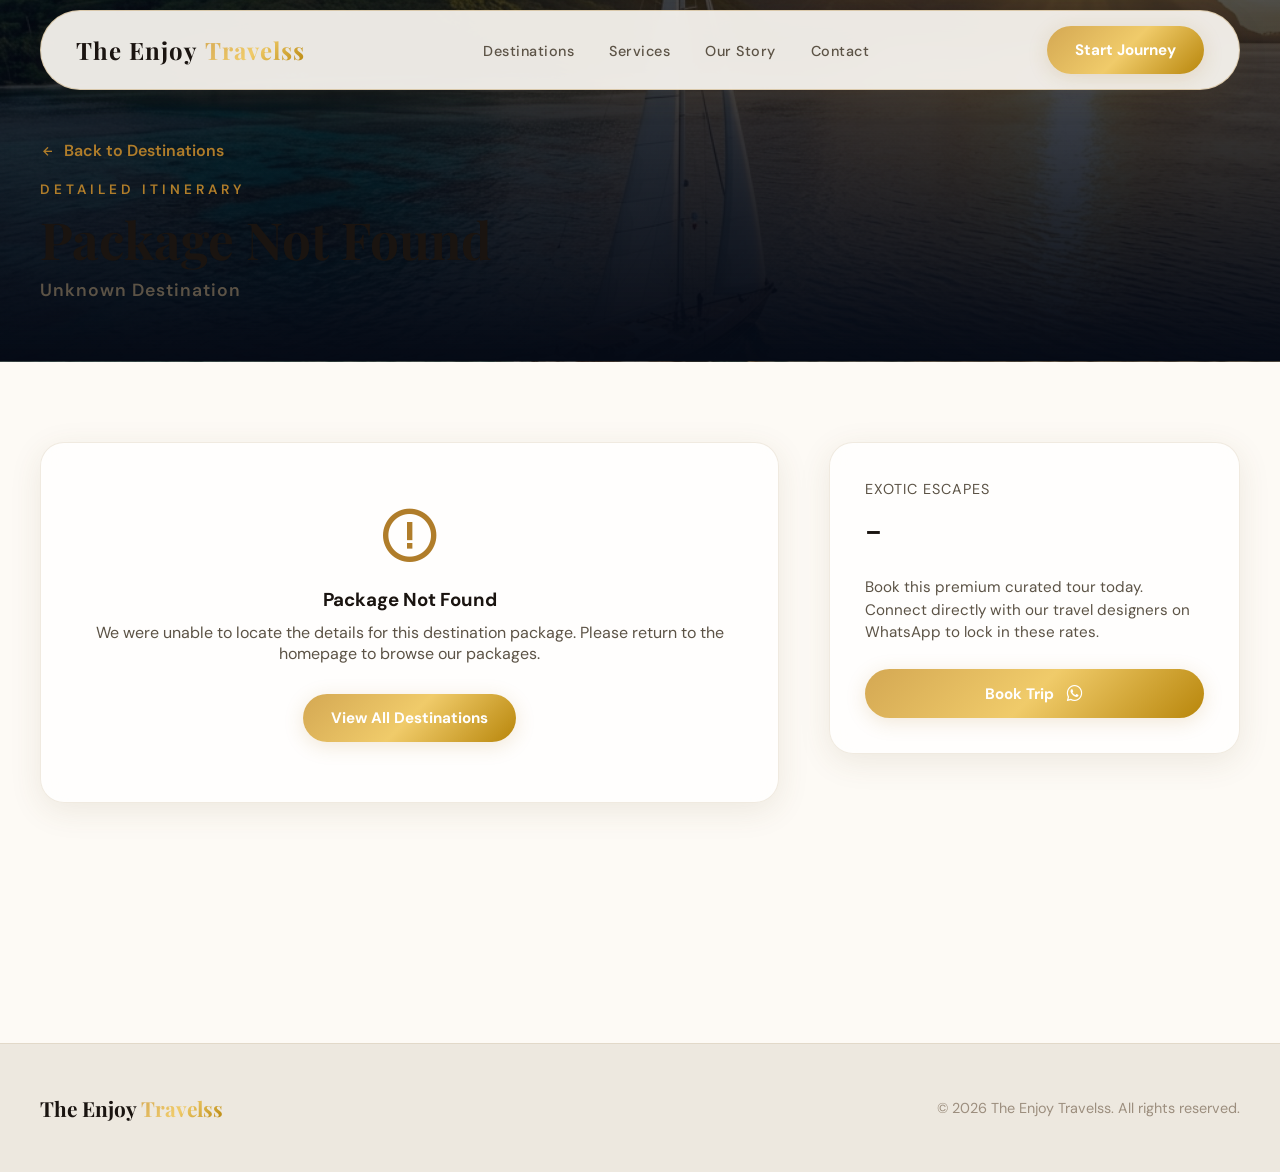
<file: itinerary.html>
<!DOCTYPE html>
<html lang="en">
<head>
  <meta charset="UTF-8">
  <meta name="viewport" content="width=device-width, initial-scale=1.0">
  <title>The Enjoy Travelss | Destination Itinerary</title>
  <meta name="description" content="Detailed itinerary for your upcoming holiday packages with The Enjoy Travelss.">
  
  <!-- Stylesheets -->
  <link rel="stylesheet" href="style.css">
  
  <!-- Icons -->
  <link href="https://unpkg.com/boxicons@2.1.4/css/boxicons.min.css" rel="stylesheet">
  
  <style>
    body {
      background-color: var(--bg-primary);
    }
    
    #itinerary-hero {
      padding: 140px 0 60px 0;
      background: linear-gradient(to bottom, rgba(5,10,21,0.7) 0%, rgba(5,10,21,1) 100%), 
                  url('assets/luxury_travel_hero.png') center/cover no-repeat;
      border-bottom: 1px solid var(--border-color);
    }
    
    #itinerary-content-section {
      padding: 80px 0 120px 0;
    }
  </style>
</head>
<body>

  <!-- Floating Navbar -->
  <header id="navbar" class="scrolled">
    <div class="nav-container">
      <a href="index.html" class="logo">
        The Enjoy <span>Travelss</span>
      </a>
      <ul class="nav-links">
        <li><a href="index.html#destinations">Destinations</a></li>
        <li><a href="index.html#services">Services</a></li>
        <li><a href="index.html#story">Our Story</a></li>
        <li><a href="index.html#contact">Contact</a></li>
      </ul>
      <div class="nav-cta">
        <a href="index.html#contact" class="btn-gold">Start Journey</a>
      </div>
    </div>
  </header>

  <!-- Hero Section -->
  <section id="itinerary-hero">
    <div class="container">
      <a href="index.html#destinations" class="itinerary-back-btn"><i class="bx bx-left-arrow-alt"></i> Back to Destinations</a>
      <span class="eyebrow">Detailed Itinerary</span>
      <h1 class="section-title" id="dest-title" style="margin-bottom: 10px;">Loading...</h1>
      <p id="dest-price-subtitle" class="eyebrow" style="color: var(--text-muted); text-transform: none; letter-spacing: 1px; font-size: 1.1rem; margin-bottom: 0;"></p>
    </div>
  </section>

  <!-- Main Content Layout -->
  <section id="itinerary-content-section">
    <div class="container itinerary-container">
      
      <!-- Itinerary Content Column -->
      <div class="itinerary-main">
        <div id="content-area">
          <!-- Spinner while loading -->
          <div style="display: flex; justify-content: center; padding: 50px 0;">
            <i class="bx bx-loader-alt bx-spin" style="font-size: 2.5rem; color: var(--accent-gold);"></i>
          </div>
        </div>
      </div>
      
      <!-- Itinerary Sticky Sidebar Ticket -->
      <div class="itinerary-sidebar">
        <div class="sidebar-box">
          <span class="sidebar-price-label">Exotic Escapes</span>
          <div class="sidebar-price-value" id="dest-price-sidebar">-</div>
          
          <p style="color: var(--text-muted); font-size: 0.95rem; line-height: 1.5; margin-bottom: 25px;">
            Book this premium curated tour today. Connect directly with our travel designers on WhatsApp to lock in these rates.
          </p>
          
          <a id="book-whatsapp-btn" href="https://wa.me/919722283135" target="_blank" class="btn-gold" style="width: 100%; justify-content: center;">
            Book Trip <i class="bx bxl-whatsapp" style="font-size: 1.3rem;"></i>
          </a>
        </div>
      </div>
      
    </div>
  </section>

  <!-- Footer -->
  <footer>
    <div class="container footer-content">
      <div class="footer-logo">
        The Enjoy <span>Travelss</span>
      </div>
      <div class="footer-copy">
        &copy; 2026 The Enjoy Travelss. All rights reserved.
      </div>
    </div>
  </footer>

  <!-- Scripts -->
  <script>
    const destinations = {
      'dubai': { title: 'Dubai', price: 'From ₹27,999', type: 'pdf', file: 'assets/pdfs/dubai.pdf', pages: 9 },
      'vietnam': { title: 'Vietnam (6D/5N)', price: 'From ₹124,999', type: 'pdf', file: 'assets/pdfs/vietnam.pdf', pages: 6 },
      'bali': { 
        title: 'Bali Adventure', 
        price: 'From ₹35,000', 
        type: 'text',
        content: `
          <div class="text-itinerary-card">
            <h3 class="day-title" style="font-size: 1.8rem; border-bottom: 1px solid var(--border-color); padding-bottom: 15px; margin-bottom: 25px;">Trip Overview</h3>
            <p style="margin-bottom: 10px;"><strong>Duration:</strong> 6 Nights / 7 Days</p>
            <p style="margin-bottom: 25px;"><strong>Package:</strong> Ultimate Bali & Nusa Penida Adventure</p>
            
            <h3 class="day-title" style="font-size: 1.5rem; margin-top: 30px; margin-bottom: 20px; color: var(--accent-gold);">Day-wise Itinerary</h3>
            
            <div class="itinerary-day-item">
              <h4 class="day-title">Day 1: Arrival in Bali</h4>
              <p class="day-desc">Arrival in Bali (Denpasar). Meet our private representative and transfer to your luxury resort. Enjoy the rest of the day at your leisure, exploring the surrounding beaches or relaxing by the pool.</p>
            </div>

            <div class="itinerary-day-item">
              <h4 class="day-title">Day 2: Benoa Water Sports & Uluwatu Sunset</h4>
              <p class="day-desc">Experience thrilling water activities at Tanjung Benoa (Banana Boat ride, Parasailing, and Jet Ski included). In the afternoon, visit the dramatic Uluwatu Cliff Temple and witness the iconic Kecak and Fire Dance against a gorgeous ocean sunset.</p>
            </div>

            <div class="itinerary-day-item">
              <h4 class="day-title">Day 3: Sacred Temples & Git Git Waterfall</h4>
              <p class="day-desc">Visit the beautiful Ulun Danu Beratan Temple, floating majestically on Lake Beratan. Hike down to the breathtaking Git Git Waterfall. End the day at the famous Tanah Lot Temple to capture a spectacular sunset landscape.</p>
            </div>

            <div class="itinerary-day-item">
              <h4 class="day-title">Day 4: West Nusa Penida Island Tour</h4>
              <p class="day-desc">Take a scenic speedboat ride to West Nusa Penida. Visit the world-famous Kelingking T-Rex Beach, Angel’s Billabong, and Broken Beach. Swim and snorkel at Toyapakeh reef with colorful marine life.</p>
            </div>

            <div class="itinerary-day-item">
              <h4 class="day-title">Day 5: Ubud Highlands & Kintamani Volcano</h4>
              <p class="day-desc">Check out and transfer to Ubud. Tour the scenic Kintamani Highlands for panoramas of Mount and Lake Batur. Experience the famous Bali Swing over the lush valleys, stroll through Tegalalang Rice Terraces, and browse Ubud Art Market.</p>
            </div>

            <div class="itinerary-day-item">
              <h4 class="day-title">Day 6: Day of Leisure in Ubud</h4>
              <p class="day-desc">A full day dedicated to relaxation. Explore Ubud's organic cafés, visit local art galleries, or book a premium Balinese spa treatment.</p>
            </div>

            <div class="itinerary-day-item">
              <h4 class="day-title">Day 7: Departure from Bali</h4>
              <p class="day-desc">Savor your final Balinese breakfast. Check out and take a private transfer to Denpasar International Airport for your departure flight.</p>
            </div>

            <h3 class="day-title" style="font-size: 1.4rem; margin-top: 40px; margin-bottom: 15px; color: var(--accent-gold);">✅ Inclusions</h3>
            <ul style="list-style: none; margin-bottom: 30px; padding-left: 5px;">
              <li style="margin-bottom: 10px;"><i class="bx bx-check" style="color: var(--accent-emerald); font-size: 1.2rem; margin-right: 8px; vertical-align: middle;"></i> Private air-conditioned vehicle for all transfers</li>
              <li style="margin-bottom: 10px;"><i class="bx bx-check" style="color: var(--accent-emerald); font-size: 1.2rem; margin-right: 8px; vertical-align: middle;"></i> English-speaking guide/driver</li>
              <li style="margin-bottom: 10px;"><i class="bx bx-check" style="color: var(--accent-emerald); font-size: 1.2rem; margin-right: 8px; vertical-align: middle;"></i> Daily gourmet breakfast and mineral water</li>
              <li style="margin-bottom: 10px;"><i class="bx bx-check" style="color: var(--accent-emerald); font-size: 1.2rem; margin-right: 8px; vertical-align: middle;"></i> Entry tickets & flower welcome garland</li>
            </ul>

            <h3 class="day-title" style="font-size: 1.4rem; margin-top: 20px; margin-bottom: 15px; color: var(--accent-gold);">❌ Exclusions</h3>
            <ul style="list-style: none; padding-left: 5px;">
              <li style="margin-bottom: 10px;"><i class="bx bx-x" style="color: #ef4444; font-size: 1.2rem; margin-right: 8px; vertical-align: middle;"></i> Bali Tourism Levy (IDR 150k per traveler)</li>
              <li style="margin-bottom: 10px;"><i class="bx bx-x" style="color: #ef4444; font-size: 1.2rem; margin-right: 8px; vertical-align: middle;"></i> Visa on Arrival ($35 USD) & Indian TCS (5%)</li>
              <li style="margin-bottom: 10px;"><i class="bx bx-x" style="color: #ef4444; font-size: 1.2rem; margin-right: 8px; vertical-align: middle;"></i> Personal travel insurance and driver tips</li>
            </ul>
          </div>
        `
      },
      'thailand': { title: 'Thailand', price: 'From ₹32,110', type: 'pdf', file: 'assets/pdfs/thailand.pdf', pages: 9 },
      'phuket-krabi': { title: 'Phuket - Krabi (7D/6N)', price: 'From ₹46,503', type: 'pdf', file: 'assets/pdfs/thailand.pdf', pages: 9, imageKey: 'thailand' },
      'kashmir': { title: 'Kashmir', price: 'From ₹16,999', type: 'pdf', file: 'assets/pdfs/kashmir.pdf', pages: 10 },
      'shimla_manali': { title: 'Shimla & Manali', price: 'From ₹11,899', type: 'pdf', file: 'assets/pdfs/shimla_manali.pdf', pages: 11 },
      'goa': { title: 'Goa', price: 'From ₹14,808', type: 'pdf', file: 'assets/pdfs/goa.pdf', pages: 23 },
      'rajasthan': { title: 'Rajasthan', price: 'From ₹5,000', type: 'pdf', file: 'assets/pdfs/rajasthan.pdf', pages: 7 },
      'kedarnath': { 
        title: 'Kedarnath Tour', 
        price: 'From ₹11,499', 
        type: 'text',
        content: `
          <div class="text-itinerary-card">
            <h3 class="day-title" style="font-size: 1.8rem; border-bottom: 1px solid var(--border-color); padding-bottom: 15px; margin-bottom: 25px;">Trip Overview</h3>
            <p style="margin-bottom: 10px;"><strong>Duration:</strong> 6 Days / 5 Nights (From Haridwar)</p>
            <p style="margin-bottom: 25px;"><strong>Package:</strong> Kedarnath: The Call of Mahadev</p>
            
            <h3 class="day-title" style="font-size: 1.5rem; margin-top: 30px; margin-bottom: 20px; color: var(--accent-gold);">Day-wise Itinerary</h3>
            
            <div class="itinerary-day-item">
              <h4 class="day-title">Day 1: Hometown to Haridwar</h4>
              <p class="day-desc">Board your comfortable train or bus from your hometown. Rest overnight as we head towards the holy land of Haridwar.</p>
            </div>

            <div class="itinerary-day-item">
              <h4 class="day-title">Day 2: Haridwar Arrival & Ganga Aarti</h4>
              <p class="day-desc">Check in to your hotel on arrival in Haridwar. Spend the afternoon at leisure. In the evening, attend the legendary, soul-stirring Ganga Aarti at Har Ki Pauri ghats.</p>
            </div>

            <div class="itinerary-day-item">
              <h4 class="day-title">Day 3: Haridwar to Guptkashi</h4>
              <p class="day-desc">Embark on a scenic drive to Guptkashi. Marvel at the confluence of rivers at Devprayag and Rudraprayag, and pay respects at the ancient Dhari Devi Temple along the Alaknanda river.</p>
            </div>

            <div class="itinerary-day-item">
              <h4 class="day-title">Day 4: The Sacred Kedarnath Trek (16 km)</h4>
              <p class="day-desc">Drive to Sonprayag/Gaurikund early. Start the sacred 16 km uphill trek to Kedarnath. Feel the spiritual energy as you reach the temple. Attend the evening Aarti, surrounded by snow-clad peaks. Night stay in Kedarnath.</p>
            </div>

            <div class="itinerary-day-item">
              <h4 class="day-title">Day 5: Darshan & Return Trek to Guptkashi</h4>
              <p class="day-desc">Attend the early morning Abhishek. Visit the Adi Shankaracharya Samadhi and the Bhairavnath Temple. Start the descent back to Gaurikund, then take a private transfer back to your hotel in Guptkashi.</p>
            </div>

            <div class="itinerary-day-item">
              <h4 class="day-title">Day 6: Rishikesh Sightseeing & Return</h4>
              <p class="day-desc">Drive to Rishikesh. Walk across Ram Jhula and Lakshman Jhula, visit Triveni Ghat, and experience the local spiritual culture. Return to Haridwar for departure.</p>
            </div>

            <div class="itinerary-day-item">
              <h4 class="day-title">Day 7: Check-out & Departure</h4>
              <p class="day-desc">Check out of the hotel and begin your return journey home with unforgettable spiritual memories of Mahadev.</p>
            </div>

            <h3 class="day-title" style="font-size: 1.4rem; margin-top: 40px; margin-bottom: 15px; color: var(--accent-gold);">✅ Inclusions</h3>
            <ul style="list-style: none; margin-bottom: 30px; padding-left: 5px;">
              <li style="margin-bottom: 10px;"><i class="bx bx-check" style="color: var(--accent-emerald); font-size: 1.2rem; margin-right: 8px; vertical-align: middle;"></i> 4 Vegetarian Breakfasts & 3 Dinners</li>
              <li style="margin-bottom: 10px;"><i class="bx bx-check" style="color: var(--accent-emerald); font-size: 1.2rem; margin-right: 8px; vertical-align: middle;"></i> Deluxe sharing rooms (Guptkashi/Haridwar) & Dormitory (Kedarnath)</li>
              <li style="margin-bottom: 10px;"><i class="bx bx-check" style="color: var(--accent-emerald); font-size: 1.2rem; margin-right: 8px; vertical-align: middle;"></i> All transport, local permits, and registration fees</li>
            </ul>

            <h3 class="day-title" style="font-size: 1.4rem; margin-top: 20px; margin-bottom: 15px; color: var(--accent-gold);">❌ Exclusions</h3>
            <ul style="list-style: none; padding-left: 5px;">
              <li style="margin-bottom: 10px;"><i class="bx bx-x" style="color: #ef4444; font-size: 1.2rem; margin-right: 8px; vertical-align: middle;"></i> Rail/Airfare, personal meals (lunch)</li>
              <li style="margin-bottom: 10px;"><i class="bx bx-x" style="color: #ef4444; font-size: 1.2rem; margin-right: 8px; vertical-align: middle;"></i> Pony, palki, or helicopter booking charges</li>
              <li style="margin-bottom: 10px;"><i class="bx bx-x" style="color: #ef4444; font-size: 1.2rem; margin-right: 8px; vertical-align: middle;"></i> Personal expenses and porter fees</li>
            </ul>
          </div>
        `
      },
      'spiti': { 
        title: 'Spiti Valley Expedition', 
        price: 'From ₹20,500', 
        type: 'text',
        content: `
          <div class="text-itinerary-card">
            <h3 class="day-title" style="font-size: 1.8rem; border-bottom: 1px solid var(--border-color); padding-bottom: 15px; margin-bottom: 25px;">Trip Overview</h3>
            <p style="margin-bottom: 10px;"><strong>Duration:</strong> 9 Nights / 10 Days</p>
            <p style="margin-bottom: 25px;"><strong>Package:</strong> Spiti Valley Winter/Summer Adventure</p>
            
            <h3 class="day-title" style="font-size: 1.5rem; margin-top: 30px; margin-bottom: 20px; color: var(--accent-gold);">Day-wise Itinerary</h3>
            
            <div class="itinerary-day-item">
              <h4 class="day-title">Day 0 & 1: Departure to Delhi & Drive to Shimla</h4>
              <p class="day-desc">Travel to Delhi. Assemble at the departure point for your overnight transport to Shimla. Arrive in Shimla next morning. Enjoy walking through Mall Road in the evening.</p>
            </div>

            <div class="itinerary-day-item">
              <h4 class="day-title">Day 2: Shimla to Sangla Valley</h4>
              <p class="day-desc">Travel via Narkanda, Rampur, and Sarahan. Enter the majestic Kinnaur region and drive alongside the Baspa river to reach Sangla.</p>
            </div>

            <div class="itinerary-day-item">
              <h4 class="day-title">Day 3: Chitkul Exploration & Kalpa</h4>
              <p class="day-desc">Drive to Chitkul, the last inhabited village on the Indo-Tibetan border. Spend time exploring the scenic village and riverbanks. Later, drive to Kalpa to witness breathtaking views of the Kinnaur Kailash range.</p>
            </div>

            <div class="itinerary-day-item">
              <h4 class="day-title">Day 4: Kalpa to Tabo Village</h4>
              <p class="day-desc">Travel alongside the Sutlej river. Stop at Khab, the confluence point of Satluj and Spiti rivers. Visit the beautiful high-altitude Nako Village and reach Tabo by evening.</p>
            </div>

            <div class="itinerary-day-item">
              <h4 class="day-title">Day 5: Tabo Monastery to Kaza</h4>
              <p class="day-desc">Tour the ancient Tabo Monastery. Hike to the historic Dhankar Monastery perched on a cliff edge. Continue driving to Kaza, the administrative center of Spiti.</p>
            </div>

            <div class="itinerary-day-item">
              <h4 class="day-title">Day 6: Key Monastery & High-Altitude Villages</h4>
              <p class="day-desc">Visit the spectacular Key Monastery. Drive to Kibber, Langza (famous for fossils), Komic (one of the highest inhabited villages), and Hikkim to mail a postcard from the world's highest post office.</p>
            </div>

            <div class="itinerary-day-item">
              <h4 class="day-title">Day 7: Kaza to Chandratal Lake via Kunzum Pass</h4>
              <p class="day-desc">Cross the high-altitude Kunzum Pass (15,060 Ft.) to reach the crescent-shaped Chandratal Lake (Moon Lake). Spend the night camping under a star-lit sky.</p>
            </div>

            <div class="itinerary-day-item">
              <h4 class="day-title">Day 8: Chandratal to Manali via Atal Tunnel</h4>
              <p class="day-desc">Drive back through the rugged Spiti roads, crossing the scenic Rohtang region or Atal Tunnel to arrive at Manali. Enjoy a warm dinner at your hotel.</p>
            </div>

            <div class="itinerary-day-item">
              <h4 class="day-title">Day 9 & 10: Manali Sightseeing & Return to Delhi</h4>
              <p class="day-desc">Visit local sites in Manali like Hadimba Temple and Old Manali. Board the evening Volvo back to Delhi, arriving on Day 10.</p>
            </div>
          </div>
        `
      },
      'zanskar': { 
        title: 'Zanskar Valley Expedition', 
        price: 'From ₹22,799', 
        type: 'text',
        content: `
          <div class="text-itinerary-card">
            <h3 class="day-title" style="font-size: 1.8rem; border-bottom: 1px solid var(--border-color); padding-bottom: 15px; margin-bottom: 25px;">Trip Overview</h3>
            <p style="margin-bottom: 10px;"><strong>Duration:</strong> 6 Nights / 7 Days</p>
            <p style="margin-bottom: 25px;"><strong>Package:</strong> Zanskar Valley Adventure</p>
            
            <h3 class="day-title" style="font-size: 1.5rem; margin-top: 30px; margin-bottom: 20px; color: var(--accent-gold);">Day-wise Itinerary</h3>
            
            <div class="itinerary-day-item">
              <h4 class="day-title">Day 1: Arrival in Leh (Acclimatization)</h4>
              <p class="day-desc">Arrive in Leh. Check in to your hotel. Spend the entire day resting and drinking plenty of water to adapt to the thin high-altitude air.</p>
            </div>

            <div class="itinerary-day-item">
              <h4 class="day-title">Day 2: Leh to Lamayuru</h4>
              <p class="day-desc">Drive to Lamayuru. On the way, visit Magnetic Hill, Sangam (Indus & Zanskar river confluence), and view the unique crater-like Moonland topography.</p>
            </div>

            <div class="itinerary-day-item">
              <h4 class="day-title">Day 3: Lamayuru to Padum</h4>
              <p class="day-desc">Begin the journey deep into Zanskar. Cross the high Sirsir La and Singe La passes, descending into the heart of the valley to reach Padum.</p>
            </div>

            <div class="itinerary-day-item">
              <h4 class="day-title">Day 4: Padum Local Sightseeing</h4>
              <p class="day-desc">Explore the ancient Karsha Monastery, Stongdey Monastery, and the historical Zangla Fort. Learn about the rich Tibetan Buddhist heritage of Zanskar.</p>
            </div>

            <div class="itinerary-day-item">
              <h4 class="day-title">Day 5: Phugtal Monastery Trek</h4>
              <p class="day-desc">Drive to Purne. Start the trek to the famous Phugtal Monastery, built directly into the side of a massive limestone cliff cave. Return to Purne.</p>
            </div>

            <div class="itinerary-day-item">
              <h4 class="day-title">Day 6: Purne to Jispa via Shinku La</h4>
              <p class="day-desc">Cross the newly opened Shinku La Pass, enjoying the snow walls. Drive down to Jispa/Keylong in Himachal Pradesh.</p>
            </div>

            <div class="itinerary-day-item">
              <h4 class="day-title">Day 7: Jispa to Manali & Departure</h4>
              <p class="day-desc">Drive through the Atal Tunnel to Manali, where the tour concludes. Depart for your onward destination.</p>
            </div>
            
            <h3 class="day-title" style="font-size: 1.4rem; margin-top: 40px; margin-bottom: 15px; color: var(--accent-gold);">✅ Inclusions</h3>
            <ul style="list-style: none; padding-left: 5px;">
              <li style="margin-bottom: 10px;"><i class="bx bx-check" style="color: var(--accent-emerald); font-size: 1.2rem; margin-right: 8px; vertical-align: middle;"></i> SUV Transport (Innova or Xylo)</li>
              <li style="margin-bottom: 10px;"><i class="bx bx-check" style="color: var(--accent-emerald); font-size: 1.2rem; margin-right: 8px; vertical-align: middle;"></i> Daily Breakfast and Dinner</li>
              <li style="margin-bottom: 10px;"><i class="bx bx-check" style="color: var(--accent-emerald); font-size: 1.2rem; margin-right: 8px; vertical-align: middle;"></i> Inner Line Permits and emergency Oxygen cylinder</li>
            </ul>
          </div>
        `
      },
      'hampta': { 
        title: 'Hampta Pass Trek', 
        price: 'From ₹6,499', 
        type: 'text',
        content: `
          <div class="text-itinerary-card">
            <h3 class="day-title" style="font-size: 1.8rem; border-bottom: 1px solid var(--border-color); padding-bottom: 15px; margin-bottom: 25px;">Trip Overview</h3>
            <p style="margin-bottom: 10px;"><strong>Duration:</strong> 5 Days / 4 Nights</p>
            <p style="margin-bottom: 10px;"><strong>Max Altitude:</strong> 14,010 Ft. | <strong>Trek Distance:</strong> 26 km</p>
            <p style="margin-bottom: 25px;"><strong>Package:</strong> Hampta Pass Trek with Chandratal</p>
            
            <h3 class="day-title" style="font-size: 1.5rem; margin-top: 30px; margin-bottom: 20px; color: var(--accent-gold);">Day-wise Itinerary</h3>
            
            <div class="itinerary-day-item">
              <h4 class="day-title">Day 1: Drive Manali to Jobra, Trek to Chika</h4>
              <p class="day-desc">Drive to Jobra through pine forests. Start the easy 2-hour trek alongside the Rani Nallah stream to the lush green campsites of Chika.</p>
            </div>

            <div class="itinerary-day-item">
              <h4 class="day-title">Day 2: Chika to Balu ka Ghera</h4>
              <p class="day-desc">A 5-6 hour moderate trek. Follow the river through flower meadows, crossing streams, and climb up to the sandy flat ground of Balu ka Ghera campsite.</p>
            </div>

            <div class="itinerary-day-item">
              <h4 class="day-title">Day 3: Balu ka Ghera to Siagoru via Hampta Pass</h4>
              <p class="day-desc">The highlight of the trek (8-9 hours). Climb steeply to Hampta Pass (14,010 Ft.) for incredible views of the Himalayas. Descend into the dry Lahaul valley to the Siagoru campsite.</p>
            </div>

            <div class="itinerary-day-item">
              <h4 class="day-title">Day 4: Siagoru to Chatru, Drive to Chandratal Lake</h4>
              <p class="day-desc">Trek 4-5 hours down to Chatru road head. Take a private vehicle to the legendary Chandratal Lake (Moon Lake). Spend time capturing the crystal-clear waters before returning to camp at Chatru.</p>
            </div>

            <div class="itinerary-day-item">
              <h4 class="day-title">Day 5: Drive Chatru to Manali</h4>
              <p class="day-desc">Drive back to Manali via the spectacular engineering marvel, the Atal Tunnel, reaching Manali by afternoon where the trek concludes.</p>
            </div>

            <h3 class="day-title" style="font-size: 1.4rem; margin-top: 40px; margin-bottom: 15px; color: var(--accent-gold);">✅ Inclusions</h3>
            <ul style="list-style: none; padding-left: 5px;">
              <li style="margin-bottom: 10px;"><i class="bx bx-check" style="color: var(--accent-emerald); font-size: 1.2rem; margin-right: 8px; vertical-align: middle;"></i> High-altitude camping meals (Veg)</li>
              <li style="margin-bottom: 10px;"><i class="bx bx-check" style="color: var(--accent-emerald); font-size: 1.2rem; margin-right: 8px; vertical-align: middle;"></i> Quality tents, sleeping bags, and mattresses</li>
              <li style="margin-bottom: 10px;"><i class="bx bx-check" style="color: var(--accent-emerald); font-size: 1.2rem; margin-right: 8px; vertical-align: middle;"></i> Certified Trek Leader and support staff</li>
              <li style="margin-bottom: 10px;"><i class="bx bx-check" style="color: var(--accent-emerald); font-size: 1.2rem; margin-right: 8px; vertical-align: middle;"></i> Forest fees, permits, and mules for common camp luggage</li>
            </ul>
          </div>
        `
      }
    };

    const urlParams = new URLSearchParams(window.location.search);
    const destId = urlParams.get('dest');
    
    const contentArea = document.getElementById('content-area');
    const titleEl = document.getElementById('dest-title');
    const priceSubtitleEl = document.getElementById('dest-price-subtitle');
    const priceSidebarEl = document.getElementById('dest-price-sidebar');
    const bookBtn = document.getElementById('book-whatsapp-btn');

    if (destId && destinations[destId]) {
      const dest = destinations[destId];
      titleEl.innerHTML = dest.title;
      priceSubtitleEl.innerHTML = dest.price;
      priceSidebarEl.innerHTML = dest.price;
      
      const whatsappMsg = `Hello! I would like to book the ${encodeURIComponent(dest.title)} package with The Enjoy Travelss. Please share availability and details.`;
      bookBtn.href = `https://wa.me/919722283135?text=${whatsappMsg}`;
      
      if (dest.type === 'pdf') {
        let mobileImagesHtml = '';
        const imgKey = dest.imageKey || destId;
        
        if (dest.pages) {
          for (let i = 0; i < dest.pages; i++) {
            mobileImagesHtml += `<img class="pdf-page-img" src="assets/pdf-pages/${imgKey}_page_${i}.png" alt="${dest.title} Page ${i+1}" loading="lazy">`;
          }
        }
        
        contentArea.innerHTML = `
          <div class="pdf-viewer-container">
            <iframe src="${dest.file}#toolbar=0&navpanes=0&scrollbar=0&view=FitH" title="${dest.title} Itinerary"></iframe>
          </div>
          <div class="pdf-mobile-fallback">
            ${mobileImagesHtml}
            <div class="pdf-download-link" style="display: block; text-align: center; margin-top: 25px;">
              <a href="${dest.file}" class="btn-outline-gold" target="_blank"><i class="bx bxs-file-pdf"></i> View Original PDF Itinerary</a>
            </div>
          </div>
        `;
      } else if (dest.type === 'text') {
        contentArea.innerHTML = dest.content;
      }
    } else {
      titleEl.innerHTML = "Package Not Found";
      priceSubtitleEl.innerHTML = "Unknown Destination";
      priceSidebarEl.innerHTML = "-";
      contentArea.innerHTML = `
        <div class="text-itinerary-card" style="text-align: center; padding: 60px 20px;">
          <i class="bx bx-error-circle" style="font-size: 4rem; color: var(--accent-gold); margin-bottom: 20px;"></i>
          <h3 style="margin-bottom: 10px;">Package Not Found</h3>
          <p style="color: var(--text-muted); margin-bottom: 30px;">We were unable to locate the details for this destination package. Please return to the homepage to browse our packages.</p>
          <a href="index.html#destinations" class="btn-gold">View All Destinations</a>
        </div>
      `;
    }
  </script>
</body>
</html>
</file>
<file: style.css>
@import url('https://fonts.googleapis.com/css2?family=DM+Sans:wght@300;400;500;700&family=Playfair+Display:ital,wght@0,400..900;1,400..900&display=swap');

:root {
  /* ── Light Color System ─────────────────────────────────── */
  --bg-primary: #fdfaf5;            /* Warm ivory / cream */
  --bg-secondary: #f5f0e8;          /* Slightly deeper cream */
  --bg-card: rgba(255, 255, 255, 0.75);   /* Light glass card */
  --bg-card-hover: rgba(255, 255, 255, 0.95);
  --border-color: rgba(180, 155, 110, 0.2);
  --border-hover: rgba(180, 130, 50, 0.45);

  --text-main: #1a1410;             /* Deep warm charcoal */
  --text-muted: #5c5346;            /* Warm medium brown-gray */
  --text-subtle: #9c8e7e;           /* Soft tan */

  --accent-gold: #b07d2a;           /* Deeper warm gold — readable on light */
  --accent-gold-rgb: 176, 125, 42;
  --accent-emerald: #1a7a5e;        /* Deep emerald */
  --accent-emerald-rgb: 26, 122, 94;

  --gradient-gold: linear-gradient(135deg, #d4a853 0%, #f0cb6a 50%, #b8860b 100%);
  --gradient-bg: linear-gradient(180deg, #fdfaf5 0%, #f5f0e8 100%);
  --gradient-emerald: linear-gradient(135deg, #1a7a5e 0%, #0f5c45 100%);

  /* Shadows */
  --glow-gold: 0 4px 20px rgba(176, 125, 42, 0.18);
  --glow-emerald: 0 4px 20px rgba(26, 122, 94, 0.15);
  --shadow-card: 0 8px 32px rgba(100, 80, 40, 0.10);
  --shadow-card-hover: 0 16px 48px rgba(100, 80, 40, 0.18);

  /* Typography */
  --font-display: 'Playfair Display', serif;
  --font-body: 'DM Sans', sans-serif;

  /* Layout & Animation */
  --max-width: 1400px;
  --ease-luxury: cubic-bezier(0.16, 1, 0.3, 1);

  --radius-sm: 8px;
  --radius-md: 16px;
  --radius-lg: 24px;
  --radius-xl: 32px;
}

/* Reset & Base Styles */
* {
  margin: 0;
  padding: 0;
  box-sizing: border-box;
}

html {
  scroll-behavior: smooth;
  background-color: var(--bg-primary);
  color: var(--text-main);
  font-family: var(--font-body);
  -webkit-font-smoothing: antialiased;
}

body {
  overflow-x: hidden;
  background-color: var(--bg-primary);
}

body.loading {
  overflow: hidden;
}

a {
  color: inherit;
  text-decoration: none;
}

/* Scrollbar Style */
::-webkit-scrollbar {
  width: 8px;
  height: 8px;
}
::-webkit-scrollbar-track {
  background: var(--bg-secondary);
}
::-webkit-scrollbar-thumb {
  background: rgba(176, 125, 42, 0.3);
  border-radius: var(--radius-sm);
}
::-webkit-scrollbar-thumb:hover {
  background: var(--accent-gold);
}

/* Intro Loader */
#loader {
  position: fixed;
  top: 0;
  left: 0;
  width: 100%;
  height: 100%;
  background-color: var(--bg-primary);
  z-index: 9999;
  display: flex;
  flex-direction: column;
  justify-content: center;
  align-items: center;
  transition: transform 1.2s var(--ease-luxury), opacity 1.2s var(--ease-luxury);
}

#loader.slide-up {
  transform: translateY(-100%);
  opacity: 0;
  pointer-events: none;
}

.loader-content {
  text-align: center;
  position: relative;
}

.loader-logo {
  font-family: var(--font-display);
  font-size: 2.5rem;
  font-weight: 700;
  letter-spacing: 2px;
  color: var(--text-main);
  margin-bottom: 15px;
  background: var(--gradient-gold);
  -webkit-background-clip: text;
  -webkit-text-fill-color: transparent;
  animation: shimmer-gold 2.5s infinite linear;
}

.loader-bar {
  width: 120px;
  height: 2px;
  background: rgba(176, 125, 42, 0.12);
  margin: 0 auto;
  border-radius: 2px;
  overflow: hidden;
  position: relative;
}

.loader-progress {
  width: 40%;
  height: 100%;
  background: var(--gradient-gold);
  position: absolute;
  left: -40%;
  animation: load-slide 1.5s infinite var(--ease-luxury);
}

@keyframes load-slide {
  0% { left: -40%; }
  100% { left: 100%; }
}

@keyframes shimmer-gold {
  0% { filter: brightness(0.85); }
  50% { filter: brightness(1.15) drop-shadow(0 0 8px rgba(212, 168, 83, 0.4)); }
  100% { filter: brightness(0.85); }
}

/* Layout Utilities */
.container {
  max-width: var(--max-width);
  margin: 0 auto;
  padding: 0 40px;
}

section {
  padding: 120px 0;
  position: relative;
}

.eyebrow {
  font-size: 0.85rem;
  text-transform: uppercase;
  letter-spacing: 4px;
  color: var(--accent-gold);
  font-weight: 600;
  margin-bottom: 12px;
  display: block;
}

.section-title {
  font-family: var(--font-display);
  font-size: clamp(2.2rem, 4vw, 3.8rem);
  font-weight: 700;
  line-height: 1.15;
  color: var(--text-main);
  margin-bottom: 20px;
}

.section-desc {
  font-size: 1.1rem;
  color: var(--text-muted);
  max-width: 600px;
  line-height: 1.6;
  margin-bottom: 50px;
}

/* Gold Shimmer Button */
.btn-gold {
  display: inline-flex;
  align-items: center;
  gap: 10px;
  padding: 14px 28px;
  background: var(--gradient-gold);
  color: #fff;
  font-weight: 700;
  font-size: 0.95rem;
  border-radius: 50px;
  border: none;
  cursor: pointer;
  transition: transform 0.3s var(--ease-luxury), box-shadow 0.3s var(--ease-luxury), filter 0.3s;
  box-shadow: var(--glow-gold);
}

.btn-gold:hover {
  transform: translateY(-2px);
  box-shadow: 0 10px 30px rgba(176, 125, 42, 0.35);
  filter: brightness(1.05);
}

.btn-gold:active {
  transform: translateY(1px);
}

.btn-outline-gold {
  display: inline-flex;
  align-items: center;
  gap: 10px;
  padding: 13px 27px;
  background: transparent;
  color: var(--accent-gold);
  font-weight: 600;
  font-size: 0.95rem;
  border-radius: 50px;
  border: 1.5px solid var(--accent-gold);
  cursor: pointer;
  transition: all 0.3s var(--ease-luxury);
}

.btn-outline-gold:hover {
  background: var(--accent-gold);
  color: #fff;
  box-shadow: var(--glow-gold);
  transform: translateY(-2px);
}

/* Floating Navbar */
#navbar {
  position: fixed;
  top: 20px;
  left: 50%;
  transform: translateX(-50%);
  width: calc(100% - 80px);
  max-width: var(--max-width);
  z-index: 1000;
  background: rgba(253, 250, 245, 0.65);
  backdrop-filter: blur(16px);
  -webkit-backdrop-filter: blur(16px);
  border: 1px solid rgba(180, 155, 110, 0.25);
  border-radius: 50px;
  transition: all 0.5s var(--ease-luxury);
  box-shadow: 0 4px 20px rgba(100, 80, 40, 0.08);
}

#navbar.scrolled {
  top: 10px;
  background: rgba(253, 250, 245, 0.92);
  border-color: rgba(176, 125, 42, 0.3);
  box-shadow: 0 8px 30px rgba(100, 80, 40, 0.14);
}

.nav-container {
  display: flex;
  justify-content: space-between;
  align-items: center;
  padding: 15px 35px;
}

.logo {
  font-family: var(--font-display);
  font-size: 1.5rem;
  font-weight: 700;
  letter-spacing: 1px;
  color: var(--text-main);
  display: flex;
  align-items: center;
  gap: 8px;
}

.logo span {
  background: var(--gradient-gold);
  -webkit-background-clip: text;
  -webkit-text-fill-color: transparent;
}

.nav-links {
  display: flex;
  gap: 35px;
  list-style: none;
}

.nav-links a {
  font-size: 0.9rem;
  font-weight: 500;
  color: var(--text-muted);
  transition: color 0.3s;
  position: relative;
  letter-spacing: 0.5px;
}

.nav-links a::after {
  content: '';
  position: absolute;
  bottom: -4px;
  left: 0;
  width: 0;
  height: 1.5px;
  background: var(--gradient-gold);
  transition: width 0.3s var(--ease-luxury);
}

.nav-links a:hover {
  color: var(--accent-gold);
}

.nav-links a:hover::after {
  width: 100%;
}

.nav-cta {
  display: block;
}

/* Hamburger Menu */
.hamburger {
  display: none;
  flex-direction: column;
  justify-content: space-between;
  width: 24px;
  height: 18px;
  background: transparent;
  border: none;
  cursor: pointer;
  z-index: 1001;
}

.hamburger span {
  width: 100%;
  height: 2px;
  background-color: var(--text-main);
  border-radius: 2px;
  transition: all 0.3s var(--ease-luxury);
}

.hamburger.active span:nth-child(1) {
  transform: translateY(8px) rotate(45deg);
  background-color: var(--accent-gold);
}

.hamburger.active span:nth-child(2) {
  opacity: 0;
}

.hamburger.active span:nth-child(3) {
  transform: translateY(-8px) rotate(-45deg);
  background-color: var(--accent-gold);
}

/* Slide-in Mobile Menu */
.mobile-menu-overlay {
  position: fixed;
  top: 0;
  right: -100%;
  width: 100%;
  height: 100vh;
  background: rgba(253, 250, 245, 0.97);
  backdrop-filter: blur(20px);
  -webkit-backdrop-filter: blur(20px);
  z-index: 999;
  display: flex;
  flex-direction: column;
  justify-content: center;
  align-items: center;
  transition: right 0.6s var(--ease-luxury);
}

.mobile-menu-overlay.active {
  right: 0;
}

.mobile-nav-links {
  display: flex;
  flex-direction: column;
  gap: 30px;
  list-style: none;
  text-align: center;
  margin-bottom: 40px;
}

.mobile-nav-links a {
  font-family: var(--font-display);
  font-size: 2rem;
  font-weight: 600;
  color: var(--text-main);
  transition: color 0.3s;
}

.mobile-nav-links a:hover {
  color: var(--accent-gold);
}

/* ── Cinematic Hero Section ───────────────────────────────── */
#hero {
  height: 100vh;
  position: relative;
  display: flex;
  align-items: center;
  justify-content: center;
  overflow: hidden;
  background-color: var(--bg-secondary);
}

/* Floating Particle Canvas */
#particles-canvas {
  position: absolute;
  top: 0;
  left: 0;
  width: 100%;
  height: 100%;
  pointer-events: none;
  z-index: 2;
}

/* Background image */
.hero-bg-container {
  position: absolute;
  top: 0;
  left: 0;
  width: 100%;
  height: 100%;
  z-index: 1;
}

.hero-bg-image {
  width: 100%;
  height: 100%;
  object-fit: cover;
  opacity: 0.45;
  animation: ken-burns 25s infinite alternate var(--ease-luxury);
}

.hero-overlay {
  position: absolute;
  top: 0;
  left: 0;
  width: 100%;
  height: 100%;
  background: radial-gradient(circle at center, rgba(253,250,245,0.15) 0%, rgba(245,240,232,0.82) 100%);
  z-index: 2;
}

@keyframes ken-burns {
  0% { transform: scale(1) translate(0, 0); }
  100% { transform: scale(1.12) translate(-2%, -1%); }
}

.hero-content {
  position: relative;
  z-index: 3;
  text-align: center;
  max-width: 900px;
  padding: 0 20px;
  margin-top: 50px;
}

.hero-subtitle {
  font-size: 0.95rem;
  text-transform: uppercase;
  letter-spacing: 6px;
  color: var(--accent-gold);
  font-weight: 600;
  margin-bottom: 20px;
  display: block;
}

.hero-title {
  font-family: var(--font-display);
  font-size: clamp(2.5rem, 6vw, 5.5rem);
  font-weight: 700;
  line-height: 1.1;
  color: var(--text-main);
  margin-bottom: 25px;
}

.hero-title span {
  display: block;
  font-style: italic;
  font-weight: 400;
  background: var(--gradient-gold);
  -webkit-background-clip: text;
  -webkit-text-fill-color: transparent;
  filter: drop-shadow(0 2px 6px rgba(176, 125, 42, 0.25));
}

.hero-tagline {
  font-size: 1.15rem;
  color: var(--text-muted);
  max-width: 600px;
  margin: 0 auto 40px;
  line-height: 1.6;
}

.hero-buttons {
  display: flex;
  gap: 20px;
  justify-content: center;
  align-items: center;
}

/* Elegant Luxury Marquee */
.luxury-marquee {
  background: rgba(245, 240, 232, 0.75);
  border-top: 1px solid var(--border-color);
  border-bottom: 1px solid var(--border-color);
  padding: 20px 0;
  overflow: hidden;
  position: absolute;
  bottom: 0;
  left: 0;
  width: 100%;
  z-index: 3;
  backdrop-filter: blur(10px);
}

.marquee-content {
  display: flex;
  white-space: nowrap;
  animation: marquee-infinite 35s linear infinite;
}

.marquee-item {
  font-family: var(--font-display);
  font-size: 1.1rem;
  font-weight: 500;
  letter-spacing: 2px;
  text-transform: uppercase;
  color: var(--text-muted);
  display: flex;
  align-items: center;
  gap: 25px;
  margin-right: 25px;
}

.marquee-item i {
  color: var(--accent-gold);
  font-size: 0.8rem;
}

@keyframes marquee-infinite {
  0% { transform: translateX(0); }
  100% { transform: translateX(-50%); }
}

/* ── Happy Travelers Gallery ──────────────────────────────── */
#gallery {
  background-color: var(--bg-secondary);
}

.gallery-grid {
  display: grid;
  grid-template-columns: repeat(4, 1fr);
  grid-auto-rows: 240px;
  gap: 20px;
  margin-top: 40px;
}

.gallery-item {
  position: relative;
  overflow: hidden;
  border-radius: var(--radius-md);
  border: 1px solid var(--border-color);
  cursor: pointer;
  box-shadow: var(--shadow-card);
}

.gallery-item img {
  width: 100%;
  height: 100%;
  object-fit: cover;
  transition: transform 0.6s var(--ease-luxury);
  filter: saturate(90%);
}

.gallery-overlay {
  position: absolute;
  top: 0;
  left: 0;
  width: 100%;
  height: 100%;
  background: linear-gradient(to top, rgba(26,20,16,0.7) 0%, rgba(26,20,16,0) 60%);
  opacity: 0;
  display: flex;
  align-items: flex-end;
  padding: 20px;
  transition: opacity 0.4s var(--ease-luxury);
}

.gallery-overlay span {
  font-family: var(--font-display);
  font-size: 1.1rem;
  color: #fff;
  transform: translateY(10px);
  transition: transform 0.4s var(--ease-luxury);
}

.gallery-item:hover img {
  transform: scale(1.08);
  filter: saturate(110%);
}

.gallery-item:hover .gallery-overlay {
  opacity: 1;
}

.gallery-item:hover .gallery-overlay span {
  transform: translateY(0);
}

/* Masonry variations */
.gallery-item.col-span-2 {
  grid-column: span 2;
}
.gallery-item.row-span-2 {
  grid-row: span 2;
}

/* ── Destinations Carousel ────────────────────────────────── */
#destinations {
  background-color: var(--bg-primary);
  overflow: hidden;
}

.carousel-section-header {
  display: flex;
  justify-content: space-between;
  align-items: flex-end;
  margin-bottom: 40px;
}

.carousel-nav {
  display: flex;
  gap: 15px;
}

.carousel-btn {
  width: 48px;
  height: 48px;
  border-radius: 50%;
  border: 1.5px solid var(--border-color);
  background: var(--bg-card);
  color: var(--text-main);
  display: flex;
  align-items: center;
  justify-content: center;
  cursor: pointer;
  transition: all 0.3s var(--ease-luxury);
  box-shadow: var(--shadow-card);
}

.carousel-btn:hover {
  border-color: var(--accent-gold);
  color: var(--accent-gold);
  background: rgba(176, 125, 42, 0.06);
  transform: translateY(-2px);
}

.carousel-container {
  overflow: hidden;
  position: relative;
  width: 100%;
  padding: 10px 0 30px;
}

.carousel-track-wrapper {
  overflow: hidden;
  margin: 0 -20px;
  padding: 0 20px;
}

.carousel-track {
  display: flex;
  gap: 30px;
  transition: transform 0.8s var(--ease-luxury);
  will-change: transform;
}

/* Destination Card — Light Glassmorphic */
.destination-card {
  flex: 0 0 320px;
  background: var(--bg-card);
  border: 1px solid var(--border-color);
  border-radius: var(--radius-lg);
  padding: 16px;
  position: relative;
  display: flex;
  flex-direction: column;
  overflow: hidden;
  backdrop-filter: blur(12px);
  -webkit-backdrop-filter: blur(12px);
  box-shadow: var(--shadow-card);
  transition: transform 0.4s var(--ease-luxury), border-color 0.4s var(--ease-luxury), box-shadow 0.4s var(--ease-luxury);
}

.destination-card:hover {
  transform: translateY(-8px);
  border-color: var(--border-hover);
  box-shadow: var(--shadow-card-hover);
}

.card-image-box {
  width: 100%;
  height: 240px;
  border-radius: var(--radius-md);
  overflow: hidden;
  position: relative;
  margin-bottom: 20px;
}

.card-image-box img {
  width: 100%;
  height: 100%;
  object-fit: cover;
  transition: transform 0.6s var(--ease-luxury);
}

.destination-card:hover .card-image-box img {
  transform: scale(1.06);
}

.card-badge {
  position: absolute;
  top: 15px;
  right: 15px;
  background: rgba(253, 250, 245, 0.88);
  backdrop-filter: blur(5px);
  -webkit-backdrop-filter: blur(5px);
  border: 1px solid rgba(176, 125, 42, 0.25);
  padding: 6px 12px;
  border-radius: 30px;
  font-size: 0.75rem;
  font-weight: 600;
  color: var(--accent-gold);
  letter-spacing: 1px;
}

.card-info {
  display: flex;
  flex-direction: column;
  flex-grow: 1;
}

.card-title {
  font-family: var(--font-display);
  font-size: 1.4rem;
  font-weight: 600;
  color: var(--text-main);
  margin-bottom: 10px;
}

.card-details {
  display: flex;
  justify-content: space-between;
  align-items: center;
  margin-top: auto;
  padding-top: 15px;
  border-top: 1px solid rgba(180, 155, 110, 0.15);
}

.card-price {
  font-size: 0.85rem;
  color: var(--text-muted);
}

.card-price span {
  display: block;
  font-size: 1.15rem;
  font-weight: 700;
  color: var(--text-main);
  margin-top: 2px;
}

.card-btn {
  width: 40px;
  height: 40px;
  border-radius: 50%;
  background: var(--gradient-gold);
  color: #fff;
  display: flex;
  align-items: center;
  justify-content: center;
  transition: transform 0.3s;
  box-shadow: 0 4px 12px rgba(176, 125, 42, 0.25);
}

.destination-card:hover .card-btn {
  transform: rotate(-45deg) scale(1.05);
}

/* Dots Navigation */
.carousel-dots {
  display: flex;
  justify-content: center;
  gap: 8px;
  margin-top: 35px;
}

.dot {
  width: 6px;
  height: 6px;
  border-radius: 50%;
  background: rgba(176, 125, 42, 0.2);
  cursor: pointer;
  transition: all 0.3s var(--ease-luxury);
}

.dot.active {
  width: 24px;
  border-radius: 3px;
  background: var(--accent-gold);
}

/* ── Bento Services Section ───────────────────────────────── */
#services {
  background-color: var(--bg-secondary);
}

.bento-grid {
  display: grid;
  grid-template-columns: repeat(3, 1fr);
  grid-auto-rows: 240px;
  gap: 25px;
  margin-top: 50px;
}

.bento-item {
  background: var(--bg-card);
  border: 1px solid var(--border-color);
  border-radius: var(--radius-lg);
  padding: 35px;
  display: flex;
  flex-direction: column;
  justify-content: flex-end;
  position: relative;
  overflow: hidden;
  backdrop-filter: blur(12px);
  -webkit-backdrop-filter: blur(12px);
  box-shadow: var(--shadow-card);
  transition: all 0.4s var(--ease-luxury);
}

.bento-item::before {
  content: '';
  position: absolute;
  top: 0;
  left: 0;
  width: 100%;
  height: 100%;
  background: radial-gradient(circle at 10% 10%, rgba(212, 168, 83, 0.07) 0%, transparent 60%);
  opacity: 0;
  transition: opacity 0.4s var(--ease-luxury);
}

.bento-item:hover {
  transform: translateY(-5px);
  border-color: var(--border-hover);
  box-shadow: var(--shadow-card-hover);
}

.bento-item:hover::before {
  opacity: 1;
}

.bento-icon-box {
  width: 50px;
  height: 50px;
  border-radius: var(--radius-md);
  background: rgba(176, 125, 42, 0.1);
  border: 1px solid rgba(176, 125, 42, 0.22);
  display: flex;
  align-items: center;
  justify-content: center;
  margin-bottom: 25px;
  align-self: flex-start;
  transition: transform 0.4s var(--ease-luxury);
}

.bento-icon-box i {
  color: var(--accent-gold);
  font-size: 1.5rem;
}

.bento-item:hover .bento-icon-box {
  transform: scale(1.08) rotate(5deg);
  background: rgba(176, 125, 42, 0.18);
}

.bento-item h3 {
  font-family: var(--font-display);
  font-size: 1.4rem;
  font-weight: 600;
  margin-bottom: 10px;
  color: var(--text-main);
}

.bento-item p {
  color: var(--text-muted);
  font-size: 0.95rem;
  line-height: 1.5;
}

/* Large bento items */
.bento-item.col-span-2 {
  grid-column: span 2;
}

.bento-item.row-span-2 {
  grid-row: span 2;
  justify-content: space-between;
}

/* Stat bento card */
.bento-item.accent-gold-bg {
  background: var(--gradient-gold);
  border: none;
  justify-content: center;
  align-items: center;
  text-align: center;
  box-shadow: 0 8px 32px rgba(176, 125, 42, 0.3);
}

.bento-item.accent-gold-bg::before {
  display: none;
}

.bento-stat-number {
  font-family: var(--font-display);
  font-size: 3.5rem;
  font-weight: 800;
  color: #fff;
  line-height: 1;
  margin-bottom: 5px;
}

.bento-stat-label {
  font-size: 0.95rem;
  font-weight: 600;
  color: rgba(255, 255, 255, 0.82);
  letter-spacing: 1px;
  text-transform: uppercase;
}

/* ── Story Section ─────────────────────────────────────────── */
#story {
  background-color: var(--bg-primary);
}

.story-split {
  display: flex;
  align-items: center;
  gap: 80px;
}

.story-left {
  flex: 1;
}

.story-right {
  flex: 1;
  position: relative;
}

.story-image-wrap {
  position: relative;
  border-radius: var(--radius-xl);
  overflow: hidden;
  border: 1px solid var(--border-color);
  box-shadow: 0 20px 50px rgba(100, 80, 40, 0.15);
}

.story-image-wrap::after {
  content: '';
  position: absolute;
  top: 0;
  left: 0;
  width: 100%;
  height: 100%;
  background: linear-gradient(to top, rgba(26,20,16,0.45) 0%, transparent 55%);
}

.story-image-wrap img {
  width: 100%;
  height: 550px;
  object-fit: cover;
  filter: saturate(95%);
  transition: transform 0.6s var(--ease-luxury);
}

.story-image-wrap:hover img {
  transform: scale(1.03);
}

.story-owner-tag {
  position: absolute;
  bottom: 30px;
  left: 30px;
  z-index: 2;
}

.story-owner-name {
  font-family: var(--font-display);
  font-size: 1.5rem;
  color: #fff;
  font-weight: 600;
  text-shadow: 0 2px 8px rgba(0,0,0,0.3);
}

.story-owner-title {
  font-size: 0.85rem;
  color: #f0cb6a;
  letter-spacing: 2px;
  text-transform: uppercase;
  margin-top: 3px;
}

/* ── Testimonials ──────────────────────────────────────────── */
#testimonials {
  background-color: var(--bg-secondary);
}

.testimonials-grid {
  display: grid;
  grid-template-columns: 1fr 1fr;
  gap: 30px;
  margin-top: 40px;
}

.testimonial-card {
  background: var(--bg-card);
  border: 1px solid var(--border-color);
  border-radius: var(--radius-lg);
  padding: 40px;
  position: relative;
  backdrop-filter: blur(12px);
  -webkit-backdrop-filter: blur(12px);
  box-shadow: var(--shadow-card);
  transition: border-color 0.4s var(--ease-luxury), transform 0.4s var(--ease-luxury), box-shadow 0.4s var(--ease-luxury);
}

.testimonial-card:hover {
  border-color: var(--border-hover);
  transform: translateY(-5px);
  box-shadow: var(--shadow-card-hover);
}

.testimonial-card::after {
  content: '"';
  position: absolute;
  top: 20px;
  right: 40px;
  font-family: var(--font-display);
  font-size: 6rem;
  line-height: 1;
  color: rgba(176, 125, 42, 0.1);
  font-style: italic;
}

.rating-stars {
  color: var(--accent-gold);
  font-size: 0.95rem;
  margin-bottom: 20px;
  display: flex;
  gap: 4px;
}

.testimonial-text {
  font-size: 1.05rem;
  line-height: 1.6;
  color: var(--text-muted);
  margin-bottom: 25px;
  position: relative;
  z-index: 1;
}

.testimonial-author {
  font-family: var(--font-display);
  font-size: 1.15rem;
  color: var(--text-main);
  font-weight: 600;
}

/* ── Partner Companies Section ─────────────────────────────── */
#partners {
  background-color: var(--bg-primary);
  border-top: 1px solid var(--border-color);
  padding: 80px 0;
}

.partners-slider {
  overflow: hidden;
  position: relative;
  width: 100%;
}

.partners-track {
  display: flex;
  align-items: center;
  gap: 60px;
  width: max-content;
  animation: partners-scroll 30s linear infinite;
}

.partners-track:hover {
  animation-play-state: paused;
}

.partner-item {
  background: #ffffff;
  padding: 10px 20px;
  border-radius: var(--radius-sm);
  display: flex;
  align-items: center;
  justify-content: center;
  width: 170px;
  height: 70px;
  opacity: 0.8;
  transition: opacity 0.3s var(--ease-luxury), transform 0.3s var(--ease-luxury), box-shadow 0.3s;
  box-shadow: 0 4px 16px rgba(100, 80, 40, 0.12);
  border: 1px solid rgba(180, 155, 110, 0.18);
}

.partner-item:hover {
  opacity: 1;
  transform: translateY(-3px);
  box-shadow: 0 8px 24px rgba(100, 80, 40, 0.2);
}

.partner-item img {
  max-width: 100%;
  max-height: 100%;
  object-fit: contain;
}

.partner-text-logo {
  font-family: var(--font-display);
  font-size: 1.25rem;
  font-weight: 700;
  color: var(--text-main);
  letter-spacing: 1px;
}

.partner-text-logo span {
  color: var(--accent-gold);
}

@keyframes partners-scroll {
  0% { transform: translateX(0); }
  100% { transform: translateX(-50%); }
}

/* ── Contact / Inquiry Form ────────────────────────────────── */
#contact {
  background-color: var(--bg-secondary);
  overflow: hidden;
}

.contact-wrap {
  display: flex;
  align-items: stretch;
  gap: 60px;
  background: var(--bg-card);
  border: 1px solid var(--border-color);
  border-radius: var(--radius-xl);
  backdrop-filter: blur(20px);
  -webkit-backdrop-filter: blur(20px);
  overflow: hidden;
  box-shadow: 0 30px 70px rgba(100, 80, 40, 0.12);
}

.contact-info-panel {
  flex: 1;
  background: linear-gradient(135deg, rgba(212,168,83,0.09) 0%, rgba(253,250,245,0) 100%);
  padding: 60px;
  display: flex;
  flex-direction: column;
  justify-content: space-between;
  border-right: 1px solid var(--border-color);
}

.contact-details-list {
  list-style: none;
  margin-top: 40px;
}

.contact-detail-item {
  display: flex;
  align-items: flex-start;
  gap: 15px;
  margin-bottom: 25px;
}

.contact-detail-item i {
  color: var(--accent-gold);
  font-size: 1.2rem;
  margin-top: 3px;
}

.contact-detail-item div h4 {
  font-size: 0.9rem;
  color: var(--text-muted);
  text-transform: uppercase;
  letter-spacing: 1px;
  margin-bottom: 4px;
}

.contact-detail-item div p {
  color: var(--text-main);
  font-size: 1.05rem;
}

.contact-socials {
  display: flex;
  gap: 15px;
  margin-top: 40px;
}

.social-btn {
  width: 44px;
  height: 44px;
  border-radius: 50%;
  border: 1px solid var(--border-color);
  display: flex;
  align-items: center;
  justify-content: center;
  color: var(--text-muted);
  transition: all 0.3s var(--ease-luxury);
  background: var(--bg-card);
}

.social-btn:hover {
  border-color: var(--accent-gold);
  color: var(--accent-gold);
  background: rgba(176, 125, 42, 0.07);
  transform: translateY(-2px);
  box-shadow: var(--glow-gold);
}

.contact-form-panel {
  flex: 1.3;
  padding: 60px;
}

.minimal-form {
  display: flex;
  flex-direction: column;
  gap: 30px;
}

.form-group {
  position: relative;
}

.form-group input,
.form-group select {
  width: 100%;
  padding: 15px 0;
  background: transparent;
  border: none;
  border-bottom: 1.5px solid rgba(180, 155, 110, 0.4);
  color: var(--text-main);
  font-size: 1rem;
  font-family: var(--font-body);
  transition: border-color 0.3s;
  outline: none;
}

.form-group select {
  cursor: pointer;
  appearance: none;
}

.form-group select option {
  background-color: var(--bg-primary);
  color: var(--text-main);
}

.form-group label {
  position: absolute;
  top: 15px;
  left: 0;
  color: var(--text-subtle);
  pointer-events: none;
  transition: all 0.3s var(--ease-luxury);
}

.form-group input:focus ~ label,
.form-group input:valid ~ label,
.form-group select:focus ~ label,
.form-group select:valid ~ label {
  top: -10px;
  font-size: 0.8rem;
  color: var(--accent-gold);
  font-weight: 500;
}

.form-group input:focus,
.form-group select:focus {
  border-color: var(--accent-gold);
}

/* ── Footer ────────────────────────────────────────────────── */
footer {
  background-color: #ede8df;
  padding: 50px 0;
  border-top: 1px solid var(--border-color);
}

.footer-content {
  display: flex;
  justify-content: space-between;
  align-items: center;
}

.footer-logo {
  font-family: var(--font-display);
  font-size: 1.3rem;
  font-weight: 700;
  color: var(--text-main);
}

.footer-logo span {
  background: var(--gradient-gold);
  -webkit-background-clip: text;
  -webkit-text-fill-color: transparent;
}

.footer-copy {
  color: var(--text-subtle);
  font-size: 0.9rem;
}

/* ── Scroll Reveal ─────────────────────────────────────────── */
.reveal-on-scroll {
  opacity: 0;
  transform: translateY(30px);
  transition: opacity 1s var(--ease-luxury), transform 1s var(--ease-luxury);
}

.reveal-on-scroll.active {
  opacity: 1;
  transform: translateY(0);
}

.delay-1 { transition-delay: 0.15s; }
.delay-2 { transition-delay: 0.3s; }
.delay-3 { transition-delay: 0.45s; }

/* ── Itinerary Page ────────────────────────────────────────── */
.itinerary-hero {
  min-height: 50vh;
  position: relative;
  display: flex;
  align-items: center;
  overflow: hidden;
  background-color: var(--bg-secondary);
  padding-top: 120px;
}

.itinerary-back-btn {
  display: inline-flex;
  align-items: center;
  gap: 8px;
  color: var(--accent-gold);
  font-weight: 600;
  margin-bottom: 20px;
  transition: transform 0.3s;
}

.itinerary-back-btn:hover {
  transform: translateX(-4px);
}

.itinerary-container {
  display: flex;
  gap: 50px;
  padding-bottom: 120px;
}

.itinerary-main {
  flex: 1.8;
}

.itinerary-sidebar {
  flex: 1;
  position: sticky;
  top: 120px;
  height: fit-content;
}

.sidebar-box {
  background: var(--bg-card);
  border: 1px solid var(--border-color);
  border-radius: var(--radius-lg);
  padding: 35px;
  backdrop-filter: blur(12px);
  -webkit-backdrop-filter: blur(12px);
  box-shadow: var(--shadow-card);
}

.sidebar-price-label {
  font-size: 0.9rem;
  color: var(--text-muted);
  text-transform: uppercase;
  letter-spacing: 1px;
}

.sidebar-price-value {
  font-family: var(--font-display);
  font-size: 2.2rem;
  font-weight: 700;
  color: var(--text-main);
  margin-top: 5px;
  margin-bottom: 25px;
}

.sidebar-price-value span {
  font-size: 1rem;
  font-weight: 500;
  color: var(--text-subtle);
}

.pdf-viewer-container {
  width: 100%;
  height: 750px;
  border-radius: var(--radius-lg);
  overflow: hidden;
  border: 1px solid var(--border-color);
  background: rgba(245, 240, 232, 0.5);
}

.pdf-viewer-container iframe {
  width: 100%;
  height: 100%;
  border: none;
}

.pdf-mobile-fallback {
  display: none;
  flex-direction: column;
  gap: 20px;
}

.pdf-page-img {
  width: 100%;
  border-radius: var(--radius-md);
  border: 1px solid var(--border-color);
  display: block;
  box-shadow: var(--shadow-card);
}

.text-itinerary-card {
  background: var(--bg-card);
  border: 1px solid var(--border-color);
  border-radius: var(--radius-lg);
  padding: 40px;
  backdrop-filter: blur(12px);
  -webkit-backdrop-filter: blur(12px);
  box-shadow: var(--shadow-card);
}

.itinerary-day-item {
  position: relative;
  padding-left: 35px;
  padding-bottom: 35px;
}

.itinerary-day-item:last-child {
  padding-bottom: 0;
}

.itinerary-day-item::before {
  content: '';
  position: absolute;
  left: 5px;
  top: 8px;
  bottom: 0;
  width: 1.5px;
  background: rgba(176, 125, 42, 0.22);
}

.itinerary-day-item:last-child::before {
  display: none;
}

.itinerary-day-item::after {
  content: '';
  position: absolute;
  left: 0;
  top: 8px;
  width: 11px;
  height: 11px;
  border-radius: 50%;
  background: var(--accent-gold);
  border: 2px solid var(--bg-primary);
  box-shadow: 0 0 8px rgba(176, 125, 42, 0.4);
}

.day-title {
  font-family: var(--font-display);
  font-size: 1.25rem;
  font-weight: 600;
  color: var(--text-main);
  margin-bottom: 8px;
}

.day-desc {
  font-size: 0.95rem;
  color: var(--text-muted);
  line-height: 1.6;
}

/* ── Responsiveness ─────────────────────────────────────────── */
@media (max-width: 1200px) {
  .bento-grid {
    grid-template-columns: repeat(2, 1fr);
  }
  .bento-item.col-span-2 {
    grid-column: span 1;
  }
  .story-split {
    flex-direction: column;
    gap: 50px;
  }
}

@media (max-width: 992px) {
  #navbar {
    width: calc(100% - 40px);
  }
  .nav-links, .nav-cta {
    display: none;
  }
  .hamburger {
    display: flex;
  }
  .gallery-grid {
    grid-template-columns: repeat(2, 1fr);
    grid-auto-rows: 200px;
  }
  .gallery-item.col-span-2 {
    grid-column: span 1;
  }
  .testimonials-grid {
    grid-template-columns: 1fr;
  }
  .contact-wrap {
    flex-direction: column;
  }
  .contact-info-panel {
    border-right: none;
    border-bottom: 1px solid var(--border-color);
  }
  .itinerary-container {
    flex-direction: column;
  }
  .itinerary-sidebar {
    position: static;
    width: 100%;
  }
}

@media (max-width: 768px) {
  section {
    padding: 80px 0;
  }
  .bento-grid {
    grid-template-columns: 1fr;
  }
  .story-image-wrap img {
    height: 380px;
  }
  .pdf-viewer-container {
    display: none;
  }
  .pdf-mobile-fallback {
    display: flex;
  }
  .contact-info-panel, .contact-form-panel {
    padding: 40px 25px;
  }
  .footer-content {
    flex-direction: column;
    gap: 20px;
    text-align: center;
  }
}
</file>
